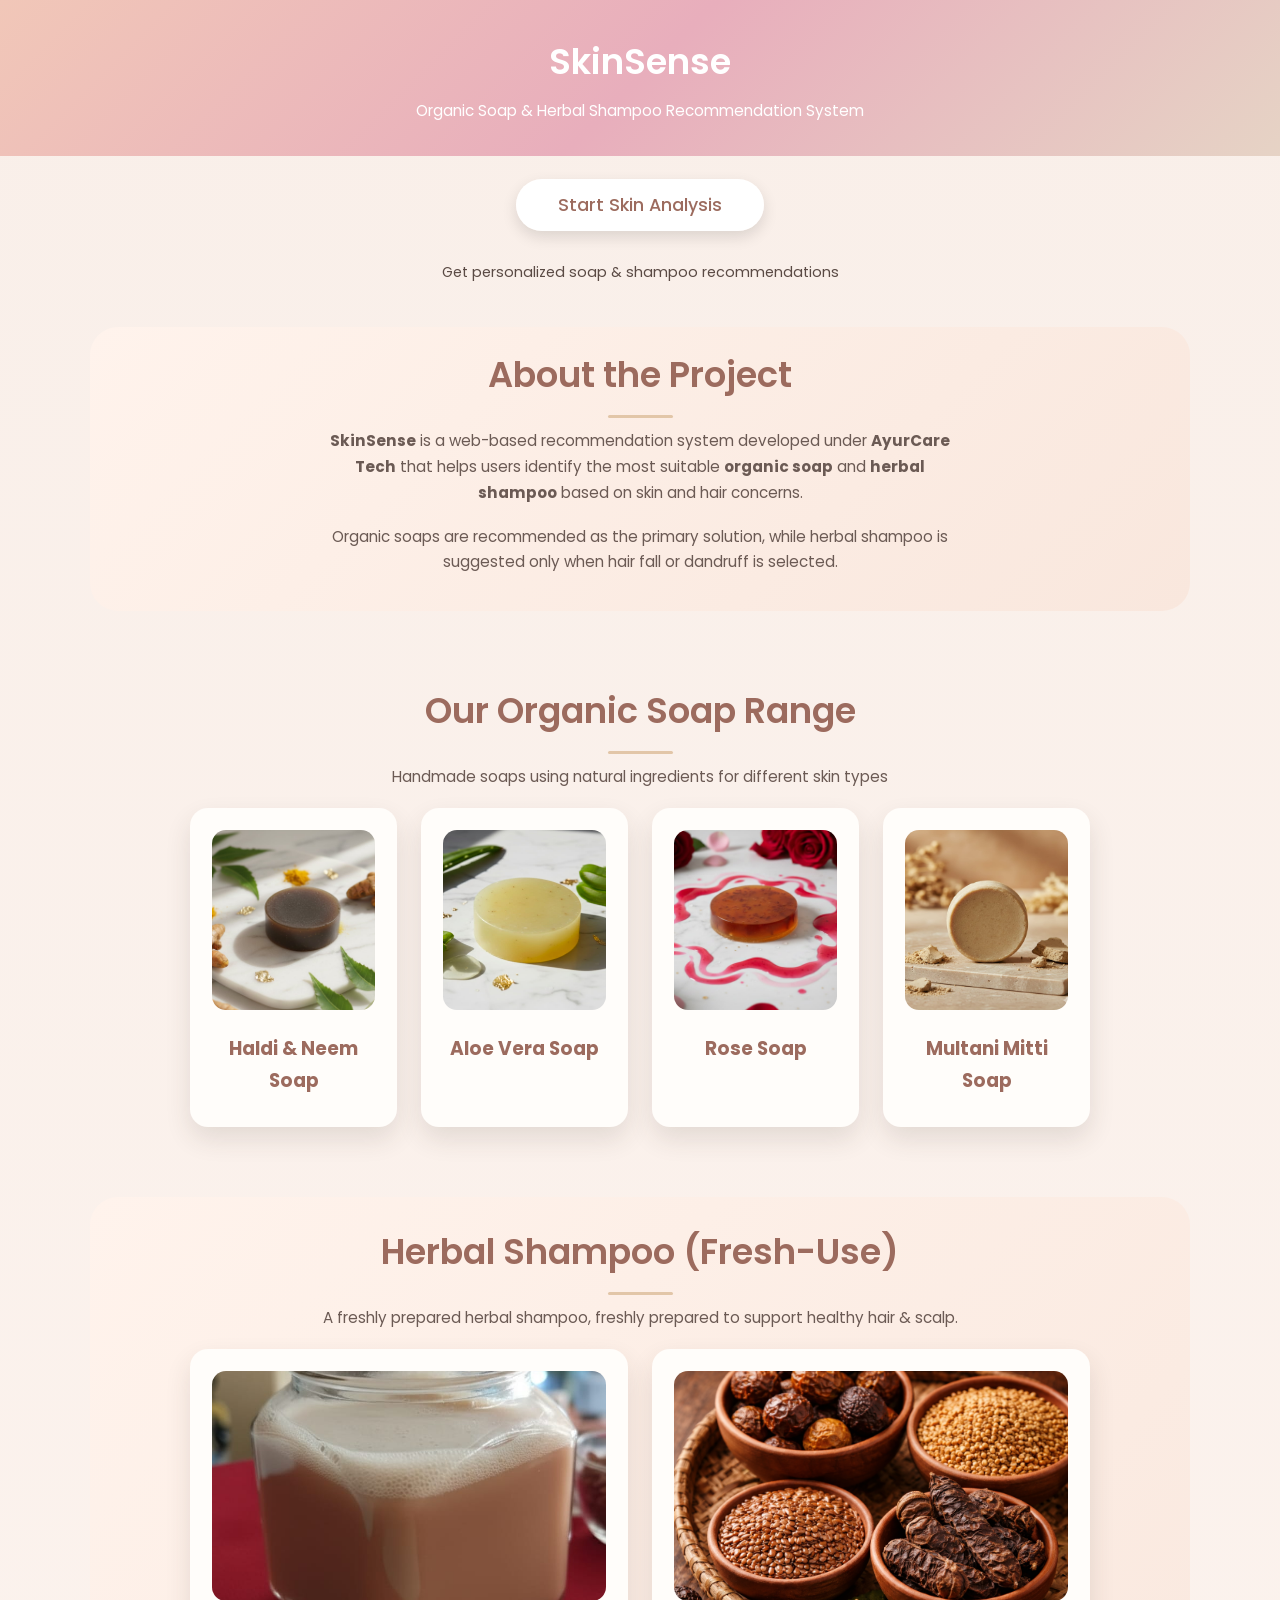
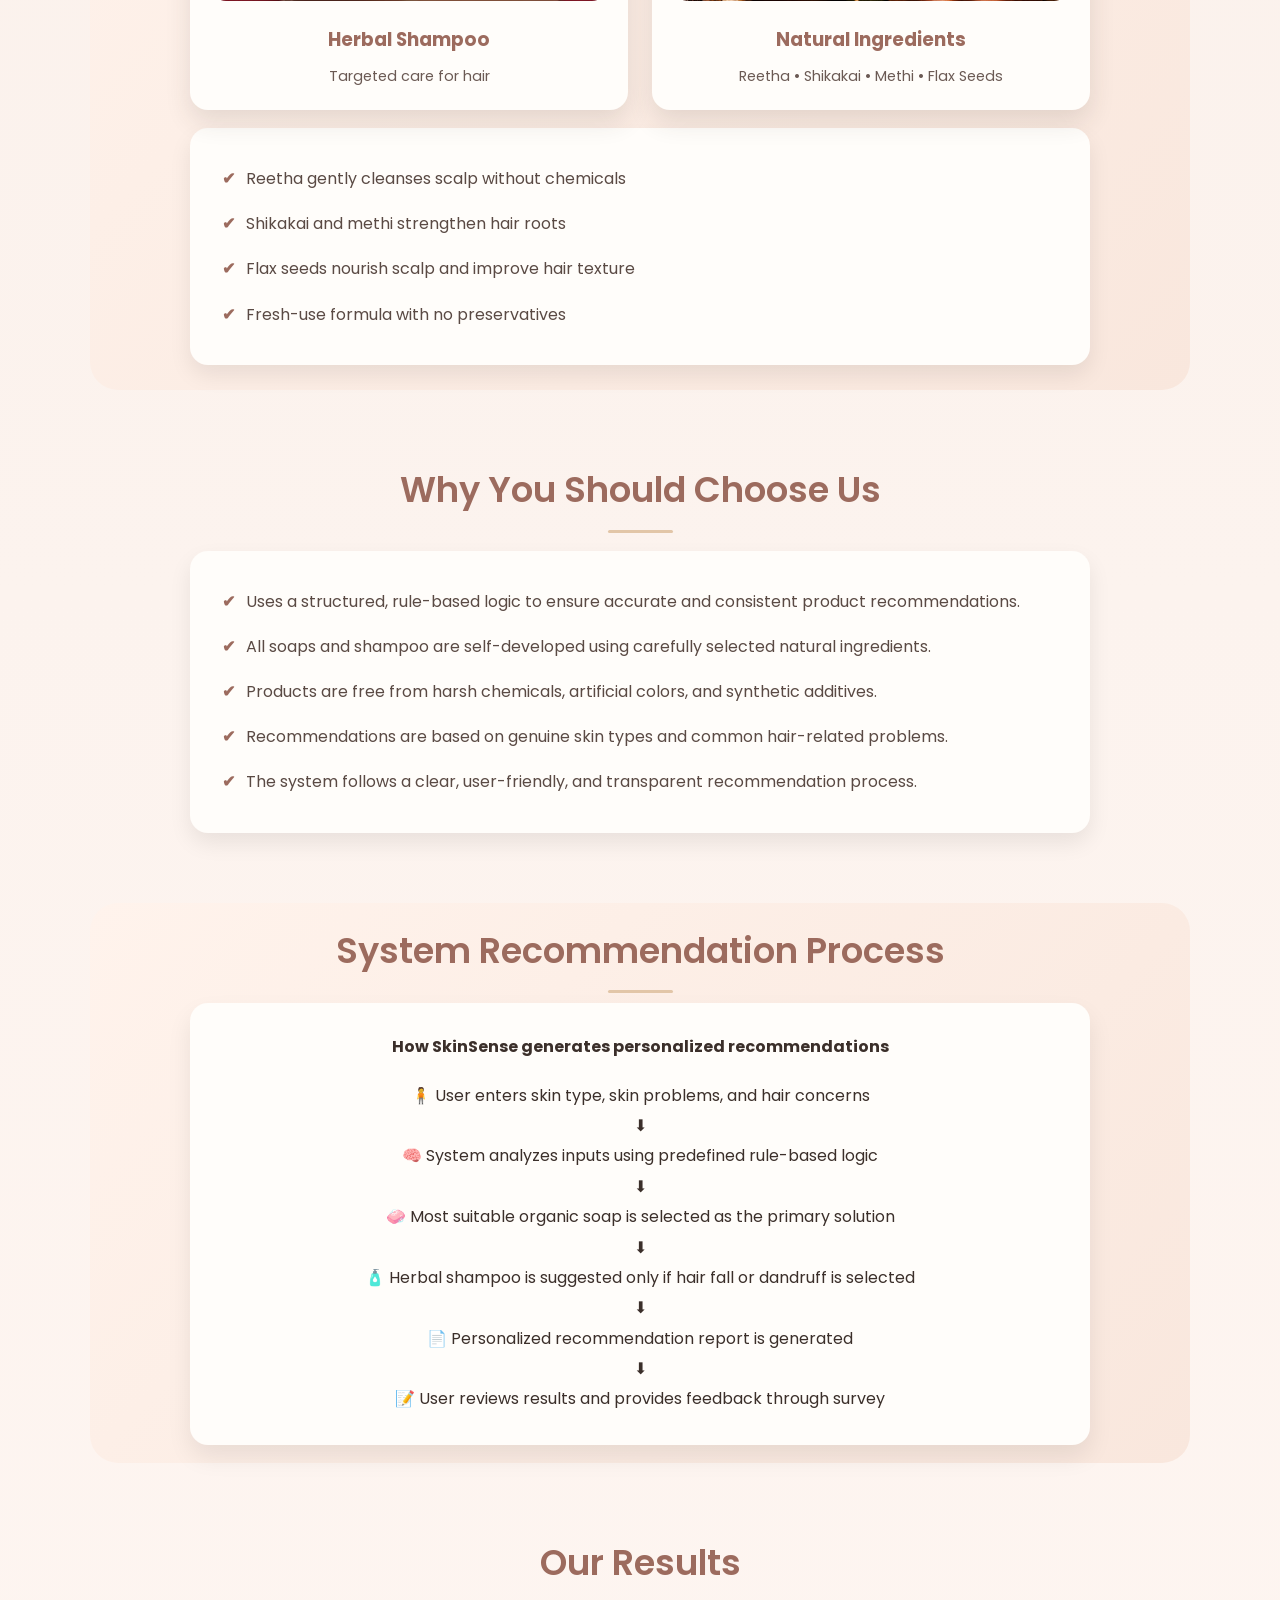
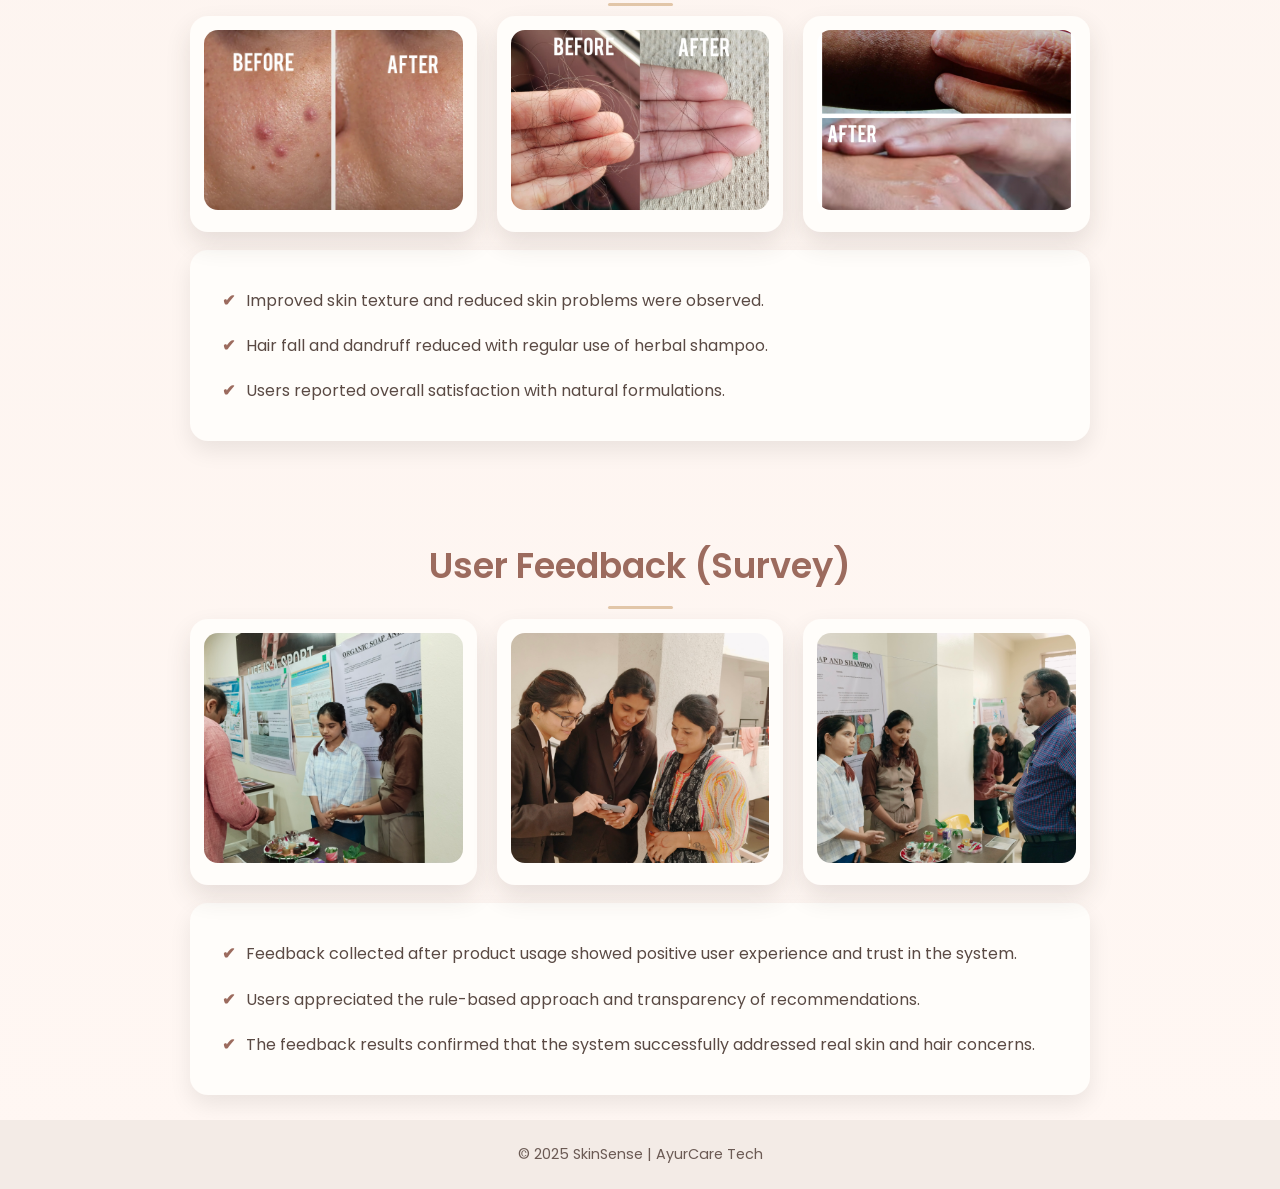
<file: index.html>
<!DOCTYPE html>
<html lang="en">
<head>
    <meta charset="UTF-8">
    <title>SkinSense | Organic Soap Recommendation</title>
    <link rel="stylesheet" href="css/style.css">
</head>
<body>

<!-- HEADER -->
<header class="header header-small">
    <h1>SkinSense</h1>
    <p>Organic Soap & Herbal Shampoo Recommendation System</p>
</header>

<!-- CTA -->
<section class="cta-section">
    <a href="recommend.html" class="btn btn-cta">Start Skin Analysis</a><br /><br />
    <p class="cta-note">Get personalized soap & shampoo recommendations</p>
</section>

<!-- ABOUT -->
<section class="intro soft-bg section-gap">
    <h2 class="section-title">About the Project</h2>
    <p class="section-subtitle">
        <strong>SkinSense</strong> is a web-based recommendation system developed under
        <strong>AyurCare Tech</strong> that helps users identify the most suitable
        <strong>organic soap</strong> and <strong>herbal shampoo</strong> based on skin and hair concerns.
    </p>
    <p class="section-subtitle">
        Organic soaps are recommended as the primary solution, while herbal shampoo is suggested
        only when hair fall or dandruff is selected.
    </p>
</section>

<!-- SOAP SECTION (ONE LINE) -->
<section class="products section-gap">
    <h2 class="section-title">Our Organic Soap Range</h2>
    <p class="section-subtitle">
        Handmade soaps using natural ingredients for different skin types
    </p>

    <div class="product-grid" style="grid-template-columns: repeat(4, 1fr);">
        <div class="product-card">
            <img src="images/soaps/haldi-neem.jpg">
            <h3>Haldi & Neem Soap</h3>
        </div>

        <div class="product-card">
            <img src="images/soaps/aloe-vera.jpg">
            <h3>Aloe Vera Soap</h3>
        </div>

        <div class="product-card">
            <img src="images/soaps/rose.jpg">
            <h3>Rose Soap</h3>
        </div>

        <div class="product-card">
            <img src="images/soaps/multani-mitti.jpg">
            <h3>Multani Mitti Soap</h3>
        </div>
    </div>
</section>

<!-- SHAMPOO SECTION (UPDATED – 2 IMAGES ONLY) -->
<section class="products soft-bg section-gap">
    <h2 class="section-title">Herbal Shampoo (Fresh-Use)</h2>
    <p class="section-subtitle">
        A freshly prepared herbal shampoo, freshly prepared to support healthy hair & scalp.
    </p>

    <!-- IMAGES ROW -->
<div class="product-grid shampoo-grid">
        
    <!-- MAIN SHAMPOO -->
    <div class="product-card square">
        <img src="images/shampoo/herbal-shampoo.jpg">
        <h3>Herbal Shampoo</h3>
        <p>Targeted care for hair</p>
    </div>

    <!-- INGREDIENTS -->
    <div class="product-card square">
        <img src="images/shampoo/ingredients.png">
        <h3>Natural Ingredients</h3>
        <p>Reetha • Shikakai • Methi • Flax Seeds</p>
    </div>

</div>


    <!-- BENEFITS -->
    <div class="points-box">
        <ul>
            <li>Reetha gently cleanses scalp without chemicals</li>
            <li>Shikakai and methi strengthen hair roots</li>
            <li>Flax seeds nourish scalp and improve hair texture</li>
            <li>Fresh-use formula with no preservatives</li>
        </ul>
    </div>
</section>


<!-- WHY CHOOSE US -->
<section class="products section-gap">
    <h2 class="section-title">Why You Should Choose Us</h2>
    <div class="points-box">
        <ul>
            <li>Uses a structured, rule-based logic to ensure accurate and consistent product recommendations.</li>
            <li>All soaps and shampoo are self-developed using carefully selected natural ingredients.</li>
            <li>Products are free from harsh chemicals, artificial colors, and synthetic additives.</li>
            <li>Recommendations are based on genuine skin types and common hair-related problems.</li>
            <li>The system follows a clear, user-friendly, and transparent recommendation process.</li>
        </ul>
    </div>
</section>

<!-- SYSTEM PROCESS -->
<section class="intro soft-bg section-gap">
    <h2 class="section-title">System Recommendation Process</h2>

    <div class="analysis-form">
        <p style="text-align:center; font-weight:500; margin-bottom:20px;">
            <strong>How SkinSense generates personalized recommendations</strong>
        </p>

        <div style="text-align:center; line-height:1.9;">
            <p>🧍 User enters skin type, skin problems, and hair concerns</p>
            <p style="text-align:center;">⬇</p>

            <p>🧠 System analyzes inputs using predefined rule-based logic</p>
            <p style="text-align:center;">⬇</p>

            <p>🧼 Most suitable organic soap is selected as the primary solution</p>
            <p style="text-align:center;">⬇</p>

            <p>🧴 Herbal shampoo is suggested only if hair fall or dandruff is selected</p>
            <p style="text-align:center;">⬇</p>

            <p>📄 Personalized recommendation report is generated</p>
            <p style="text-align:center;">⬇</p>

            <p>📝 User reviews results and provides feedback through survey</p>
        </div>
    </div>
</section>


<!-- OUR RESULTS -->
<section class="products section-gap">
    <h2 class="section-title">Our Results</h2>

    <div class="product-grid-img">
        <div class="product-card"><img src="images/results/result-1.jpg"></div>
        <div class="product-card"><img src="images/results/result-2.jpg"></div>
        <div class="product-card"><img src="images/results/result-3.jpg"></div>
    </div>

    <div class="points-box">
        <ul>
            <li>Improved skin texture and reduced skin problems were observed.</li>
            <li>Hair fall and dandruff reduced with regular use of herbal shampoo.</li>
            <li>Users reported overall satisfaction with natural formulations.</li>
        </ul>
    </div>
</section>

<!-- FEEDBACK -->
<section class="products section-gap">
    <h2 class="section-title">User Feedback (Survey)</h2>

    <div class="product-grid-img">
        <div class="product-card square"><img src="images/survey/feedback-form.jpg"></div>
        <div class="product-card square"><img src="images/survey/feedback-collection.jpg"></div>
        <div class="product-card square"><img src="images/survey/feedback-summary.jpg"></div>
    </div>

    <div class="points-box">
        <ul>
            <li>Feedback collected after product usage showed positive user experience and trust in the system.</li>
            <li>Users appreciated the rule-based approach and transparency of recommendations.</li>
            <li>The feedback results confirmed that the system successfully addressed real skin and hair concerns.</li>
        </ul>
    </div>
</section>

<!-- FOOTER -->
<footer class="footer">
    <p>© 2025 SkinSense | AyurCare Tech</p>
</footer>

</body>
</html>
</file>
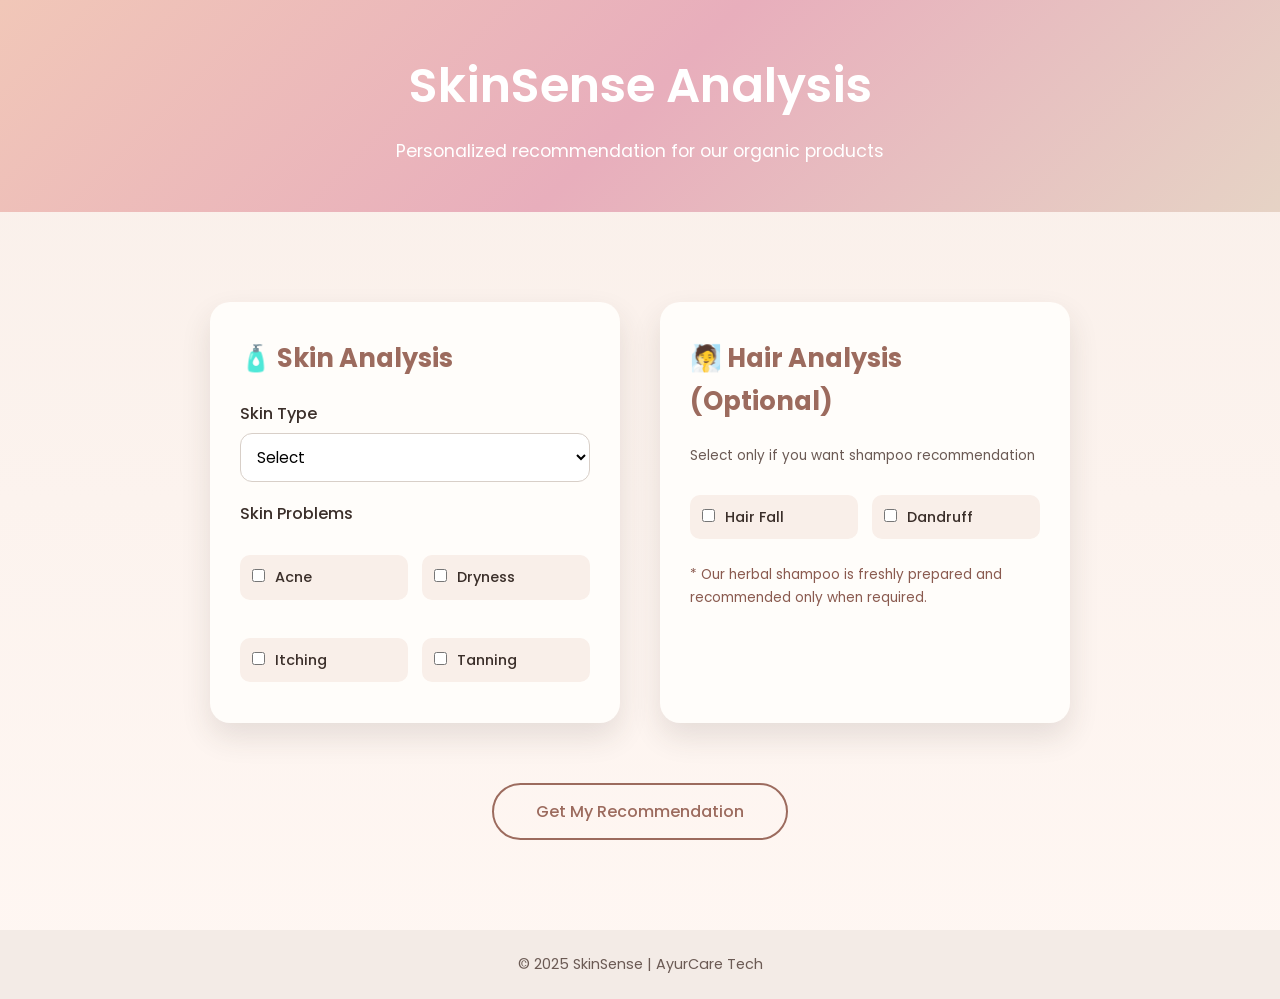
<file: recommend.html>
<!DOCTYPE html> 
<html lang="en">
<head>
    <meta charset="UTF-8">
    <title>Skin & Hair Analysis | SkinSense</title>
    <link rel="stylesheet" href="css/style.css">
</head>
<body>

<header class="header">
    <h1>SkinSense Analysis</h1>
    <p>Personalized recommendation for our organic products</p>
</header>

<section class="form-wrapper">

    <!-- SKIN CARD -->
    <div class="form-card">
        <h2>🧴 Skin Analysis</h2>

        <label>Skin Type</label>
        <select id="skinType">
            <option value="">Select</option>
            <option value="Oily">Oily</option>
            <option value="Dry">Dry</option>
            <option value="Sensitive">Sensitive</option>
            <option value="Normal">Normal</option>
        </select>

        <label>Skin Problems</label>
        <div class="options">
            <label><input type="checkbox" name="skinProblem" value="Acne"> Acne</label>
            <label><input type="checkbox" name="skinProblem" value="Dryness"> Dryness</label>
            <label><input type="checkbox" name="skinProblem" value="Itching"> Itching</label>
            <label><input type="checkbox" name="skinProblem" value="Tanning"> Tanning</label>
        </div>
    </div>

    <!-- SHAMPOO CARD -->
    <div class="form-card">
        <h2>🧖 Hair Analysis (Optional)</h2>
        <p class="hint">Select only if you want shampoo recommendation</p>

        <div class="options">
            <label><input type="checkbox" name="hairProblem" value="Hair Fall"> Hair Fall</label>
            <label><input type="checkbox" name="hairProblem" value="Dandruff"> Dandruff</label>
        </div>

        <p class="note">
            * Our herbal shampoo is freshly prepared and recommended only when required.
        </p>
    </div>

    <!-- SUBMIT -->
    <div class="submit-box">
        <button class="btn" onclick="getRecommendation()">Get My Recommendation</button>
    </div>

</section>

<footer class="footer">
    <p>© 2025 SkinSense | AyurCare Tech</p>
</footer>

<script src="js/recommend.js"></script>

</body>
</html>
</file>
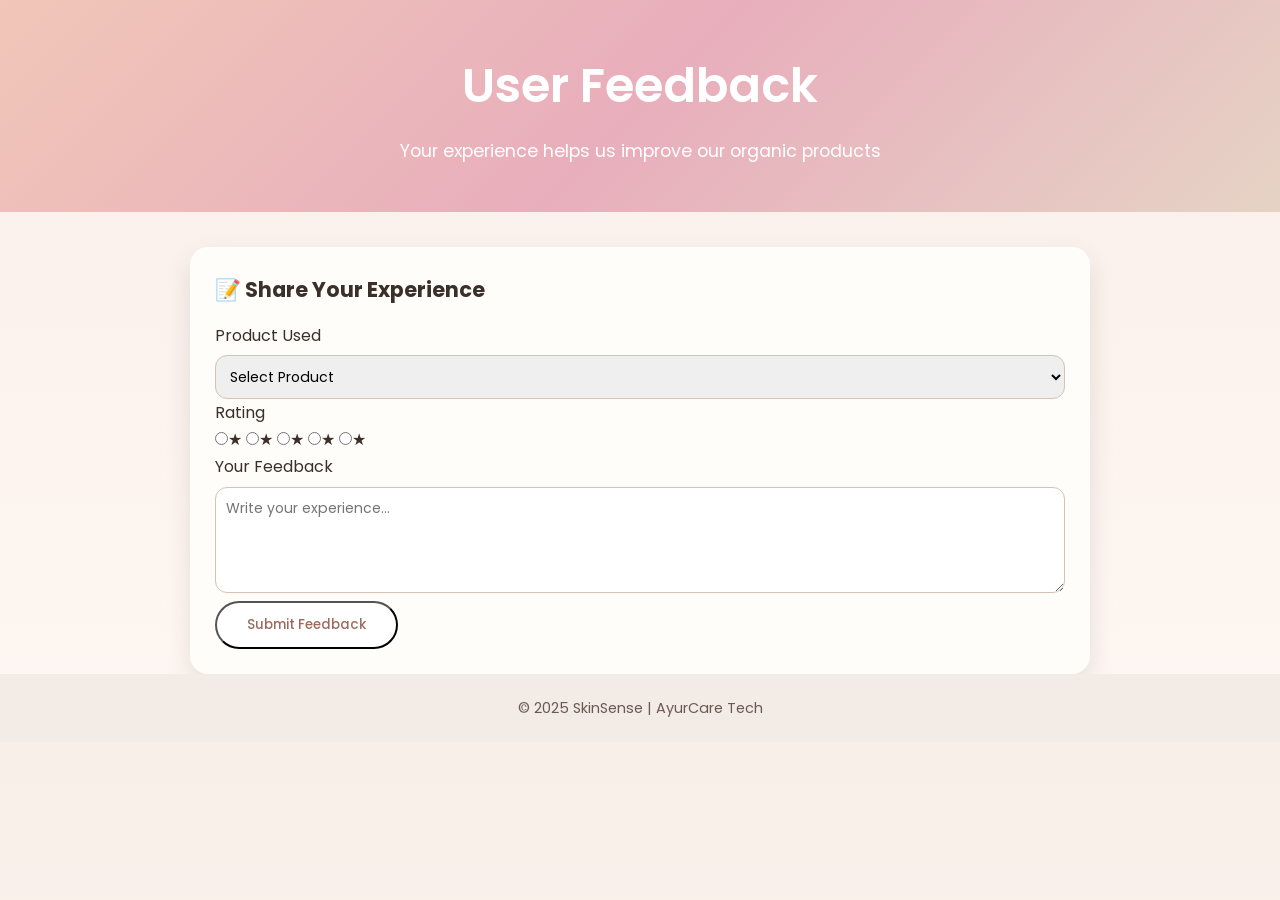
<file: review.html>
<!DOCTYPE html>
<html lang="en">
<head>
    <meta charset="UTF-8">
    <title>Product Feedback | SkinSense</title>
    <link rel="stylesheet" href="css/style.css">
</head>
<body>

<header class="header">
    <h1>User Feedback</h1>
    <p>Your experience helps us improve our organic products</p>
</header>

<section class="review-wrapper">

    <div class="review-card">
        <h2>📝 Share Your Experience</h2>

        <form>

            <!-- PRODUCT SELECTION -->
            <label>Product Used</label>
            <select required>
                <option value="">Select Product</option>
                <option>Haldi & Neem Soap</option>
                <option>Aloe Vera Soap</option>
                <option>Rose Soap</option>
                <option>Multani Mitti Soap</option>
                <option>Herbal Shampoo</option>
            </select>

            <!-- RATING -->
            <label>Rating</label>
            <div class="rating">
                <input type="radio" name="rate" id="r5"><label for="r5">★</label>
                <input type="radio" name="rate" id="r4"><label for="r4">★</label>
                <input type="radio" name="rate" id="r3"><label for="r3">★</label>
                <input type="radio" name="rate" id="r2"><label for="r2">★</label>
                <input type="radio" name="rate" id="r1"><label for="r1">★</label>
            </div>

            <!-- FEEDBACK -->
            <label>Your Feedback</label>
            <textarea rows="4" placeholder="Write your experience..." required></textarea>

            <!-- SUBMIT -->
            <button class="btn">Submit Feedback</button>

        </form>
    </div>

</section>

<footer class="footer">
    <p>© 2025 SkinSense | AyurCare Tech</p>
</footer>

</body>
</html>
</file>
<file: css/style.css>
/* GOOGLE FONT */
@import url('https://fonts.googleapis.com/css2?family=Poppins:wght@300;400;500;600&display=swap');

* {
    margin: 0;
    padding: 0;
    box-sizing: border-box;
    font-family: 'Poppins', sans-serif;
}

/* SKIN-TONE COLOR VARIABLES (NO GREEN) */
:root {
    --primary: #9c6b5e;      /* soft nude brown */
    --secondary: #e2c6a8;    /* warm beige */
    --rose: #e6a5b4;         /* blush rose */
    --dark: #3b2f2a;         /* soft charcoal brown */
    --light: #fdf8f4;        /* skin-paper background */
}

/* BODY */
body {
    background: linear-gradient(180deg, #fdf8f4, #ffffff);
    color: var(--dark);
    line-height: 1.7;
}

/* HEADER – SKINCARE / COSMETIC FEEL */
.header {
    background: linear-gradient(
        135deg,
        #f1c7b8,   /* nude peach */
        #e8aebc,   /* blush rose */
        #e6d3c5    /* light beige */
    );
    color: #ffffff;
    padding: 70px 20px;
    text-align: center;
}

.header h1 {
    font-size: 3rem;
    font-weight: 600;
}

.header p {
    font-size: 1.1rem;
    margin-top: 10px;
}

/* INTRO / TEXT SECTIONS */
.intro {
    padding: 18px 20px;
    max-width: 900px;
    margin: auto;
    text-align: center;
}

/* SECTION HEADINGS */
.section-title {
    text-align: center;
    font-size: 2.2rem;
    font-weight: 600;
    color: var(--primary);
    margin-bottom: 10px;
    position: relative;
}

.section-title::after {
    content: "";
    width: 65px;
    height: 3px;
    background: var(--secondary);
    display: block;
    margin: 10px auto 0;
    border-radius: 2px;
}

.section-subtitle {
    text-align: center;
    font-size: 0.95rem;
    color: #6b5a54;
    max-width: 650px;
    margin: 0 auto 18px;
}

/* PRODUCTS SECTION */
.products {
    padding: 25px 20px;
}

/* GRID */
.product-grid {
    display: grid;
    grid-template-columns: repeat(auto-fit, minmax(220px, 1fr));
    gap: 28px;
    max-width: 1100px;
    margin: auto;
}

/* PRODUCT CARD */
.product-card {
    background: #ffffff;
    border-radius: 18px;
    box-shadow: 0 12px 26px rgba(59,47,42,0.12);
    padding: 22px;
    text-align: center;
    transition: transform 0.35s ease;
}

.product-card:hover {
    transform: translateY(-6px);
}

.product-card img {
    width: 100%;
    height: 180px;
    object-fit: cover;
    border-radius: 14px;
}

.product-card h3 {
    margin: 15px 0 8px;
    color: var(--primary);
}

.product-card p {
    font-size: 0.9rem;
    color: #6b5a54;
}

/* BUTTON */
.btn {
    background: #ffffff;
    color: var(--primary);
    padding: 12px 30px;
    border-radius: 30px;
    text-decoration: none;
    font-weight: 500;
    transition: all 0.3s ease;
}

.btn:hover {
    background: #f5e8e2;
}

/* FOOTER */
.footer {
    text-align: center;
    padding: 22px;
    background: #f3ebe6;
    font-size: 0.9rem;
    color: #6b5a54;
}

/* RESPONSIVE */
@media (max-width: 600px) {
    .header h1 {
        font-size: 2.2rem;
    }
}

/* PROCESS / TEXT BOX */
.analysis-form {
    max-width: 520px;
    margin: auto;
    background: #ffffff;
    padding: 30px;
    border-radius: 18px;
    box-shadow: 0 12px 25px rgba(0,0,0,0.08);
}

/* SQUARE IMAGE CARDS */
.product-card.square img {
    height: 230px;
    aspect-ratio: 1 / 1;
    object-fit: cover;
}

/* SOFT BACKGROUND SECTIONS */
.soft-bg {
    background: linear-gradient(135deg, #fff3ec, #f9e7dd);
    border-radius: 28px;
}

/* POINTS BOX */
.points-box {
    max-width: 720px;
    margin: 18px auto 0;
    background: #ffffff;
    padding: 28px 32px;
    border-radius: 18px;
    box-shadow: 0 10px 22px rgba(0,0,0,0.08);
}

.points-box ul {
    list-style: none;
}

.points-box li {
    padding: 9px 0;
    position: relative;
    padding-left: 24px;
    color: #5a4a44;
}

.points-box li::before {
    content: "✔";
    position: absolute;
    left: 0;
    color: var(--primary);
    font-weight: 600;
}

/* GLOBAL SECTION GAP */
.section-gap {
    margin-top: 20px;
}

/* REDUCED HEADER HEIGHT */
.header {
    padding: 45px 20px;
}

/* HEADER CTA SEPARATION */
.header-cta {
    margin-top: 25px;
}

/* WARMER BACKGROUND (LESS WHITE) */
body {
    background: linear-gradient(180deg, #f9efe9, #fff7f3);
}

/* SLIGHTLY DARKER CARD BACKGROUND */
.product-card,
.analysis-form,
.points-box {
    background: #fffdfa;
}

/* COMPACT HEADER */
.header-small {
    padding: 28px 20px;
}

.header-small h1 {
    font-size: 2.4rem;
}

.header-small p {
    font-size: 1rem;
    margin-top: 6px;
}

/* SEPARATE CTA SECTION */
.cta-section {
    text-align: center;
    padding: 18px 20px;
    background: linear-gradient(135deg, #f7ded4, #f3c9d3);
}

.btn-cta {
    font-size: 1.05rem;
    padding: 14px 40px;
}

.cta-note {
    margin-top: 12px;
    font-size: 0.9rem;
    color: #6b5a54;
}

/* SMALLER HEADER */
.header-small {
    padding: 28px 20px;
}

.header-small h1 {
    font-size: 2.4rem;
}

.header-small p {
    font-size: 1rem;
    margin-top: 6px;
}

/* CTA SECTION – SEPARATE & PROMINENT */
.cta-section {
    text-align: center;
    padding: 35px 20px;
    background: transparent;
}


.btn-cta {
    font-size: 1.1rem;
    padding: 14px 42px;
    box-shadow: 0 6px 15px rgba(0,0,0,0.12);
}

.cta-note {
    margin-top: 12px;
    font-size: 0.9rem;
    color: #5a4a44;
}

/* EXTRA SPACE BETWEEN SECTIONS */
.section-gap {
    margin-top: 2px;
}

/* FORM WRAPPER – CENTERED */
.form-wrapper {
    max-width: 900px;
    margin: 90px auto;
    padding: 0 20px;
    display: grid;
    grid-template-columns: repeat(auto-fit, minmax(360px, 1fr));
    gap: 40px;
    justify-content: center;
}

/* FORM CARD */
.form-card {
    background: #fffdfa;
    border-radius: 20px;
    padding: 35px 30px;
    box-shadow: 0 14px 30px rgba(59,47,42,0.12);
}

.form-card h2 {
    font-size: 1.6rem;
    color: var(--primary);
    margin-bottom: 20px;
}

/* LABELS */
.form-card label {
    display: block;
    margin-top: 18px;
    margin-bottom: 6px;
    font-weight: 500;
    color: var(--dark);
}

/* SELECT */
.form-card select {
    width: 100%;
    padding: 12px;
    border-radius: 12px;
    border: 1px solid #d8cfc8;
    background: #ffffff;
    font-size: 0.95rem;
}

/* OPTIONS (CHECKBOX GRID) */
.options {
    display: grid;
    grid-template-columns: repeat(2, 1fr);
    gap: 14px;
    margin-top: 10px;
}

.options label {
    background: #f9efe9;
    padding: 10px 12px;
    border-radius: 10px;
    cursor: pointer;
    font-size: 0.9rem;
}

.options input {
    margin-right: 6px;
}

/* HINT & NOTE */
.hint {
    font-size: 0.85rem;
    color: #6b5a54;
    margin-bottom: 10px;
}

.note {
    font-size: 0.85rem;
    color: #8a5a4f;
    margin-top: 18px;
}

/* SUBMIT BOX */
.submit-box {
    grid-column: 1 / -1;
    text-align: center;
    margin-top: 20px;
}

/* BUTTON (MATCHES YOUR STYLE) */
.submit-box .btn {
    background: transparent;
    color: var(--primary);
    padding: 14px 42px;
    border-radius: 30px;
    border: 2px solid var(--primary);
    font-size: 1rem;
    cursor: pointer;
    transition: all 0.3s ease;
}

.submit-box .btn:hover {
    background: var(--primary);
    color: #ffffff;
}

/* RESPONSIVE */
@media (max-width: 600px) {
    .form-card {
        padding: 28px 22px;
    }

    .form-card h2 {
        font-size: 1.4rem;
    }
}

/* RESULT CARDS */
.result-card {
    background: #fffdfa;
    border-radius: 18px;
    padding: 26px;
    box-shadow: 0 12px 26px rgba(59,47,42,0.12);
}

.result-card.highlight {
    border-left: 5px solid var(--primary);
}

.result-card h2 {
    font-size: 1.4rem;
    color: var(--primary);
    margin-bottom: 10px;
}

.reason {
    margin-top: 10px;
    padding: 10px 14px;
    font-size: 0.88rem;
    background: #f7eee9;
    border-radius: 12px;
    color: #6b5a54;
}

/* FEEDBACK */
.review-card {
    background: #fffdfa;
    padding: 30px;
    border-radius: 18px;
    box-shadow: 0 12px 26px rgba(59,47,42,0.12);
}

.review-card select,
.review-card textarea {
    width: 100%;
    padding: 12px;
    border-radius: 12px;
    border: 1px solid #d6c1b7;
    margin-top: 6px;
}

/* DOWNLOAD BUTTON */
.actions {
    margin: 40px 0 50px;
    text-align: center;
}

.actions .btn {
    padding: 14px 40px;
}

/* ===========================
   COMPACT RESULT PAGE
=========================== */

/* Reduce overall section gaps */
.section-gap {
    margin-top: 45px;   /* was 80px */
}

/* Result wrapper tighter */
.result-wrapper {
    margin-top: 25px;
    gap: 22px;
}

/* Result cards – compact */
.result-card {
    padding: 22px;
    border-radius: 18px;
}

/* Headings slightly smaller */
.result-card h2 {
    font-size: 1.25rem;
    margin-bottom: 8px;
}

/* Text tighter */
.result-card p {
    font-size: 0.9rem;
    line-height: 1.5;
}

/* Reason box compact */
.reason {
    margin-top: 8px;
    padding: 8px 12px;
    font-size: 0.85rem;
}

/* ===========================
   FEEDBACK – COMPACT
=========================== */

.review-wrapper {
    margin-top: 35px;
}

.review-card {
    padding: 25px;
    border-radius: 18px;
}

.review-card h2 {
    font-size: 1.3rem;
    margin-bottom: 15px;
}

/* Inputs tighter */
.review-card select,
.review-card textarea {
    padding: 10px;
    font-size: 0.88rem;
}

/* ===========================
   ACTION BUTTON – LESS HEIGHT
=========================== */

.actions {
    margin: 35px 0 45px;
}

.actions .btn {
    padding: 12px 34px;
    font-size: 0.95rem;
}

/* ===========================
   HEADER – RESULT PAGE ONLY
=========================== */

.header-small {
    padding: 32px 20px;
}

.header-small h1 {
    font-size: 2.2rem;
}

.header-small p {
    font-size: 0.95rem;
}

/* ===== FORCE CONTENT WIDTH (FINAL OVERRIDE) ===== */

.result-wrapper,
.review-wrapper,
.form-wrapper,
.product-grid,
.points-box,
.analysis-form {
    max-width: 900px !important;
    margin-left: auto !important;
    margin-right: auto !important;
}

/* Make result cards less stretched */
.result-wrapper {
    grid-template-columns: repeat(auto-fit, minmax(280px, 1fr)) !important;
}

/* Prevent full-width stretching on large screens */
.products,
.intro {
    max-width: 1100px;
    margin-left: auto;
    margin-right: auto;
}

/* FIX: Proper spacing between result sections */
.result-wrapper {
    display: grid;          /* ensure grid is active */
    gap: 20px !important;   /* force 20px gap between cards */
}

@media (max-width: 600px) {
    .result-wrapper {
        gap: 16px !important;
    }
}

/* SOAP & SHAMPOO – RESPONSIVE GRID */
.product-grid {
    display: grid;
    grid-template-columns: repeat(auto-fit, minmax(220px, 1fr));
    gap: 24px;
}

/* SHAMPOO INGREDIENT CARDS – UNIFORM LOOK */
.product-card.square img {
    aspect-ratio: 1 / 1;
    object-fit: cover;
}

/* ===============================
   FIX SOAP & SHAMPOO RESPONSIVE GRID
   (Override inline styles safely)
================================ */

/* Default – mobile */
.products .product-grid {
    grid-template-columns: repeat(1, 1fr) !important;
}

/* Tablet */
@media (min-width: 600px) {
    .products .product-grid {
        grid-template-columns: repeat(2, 1fr) !important;
    }
}

/* Laptop & desktop */
@media (min-width: 1024px) {
    .products .product-grid {
        grid-template-columns: repeat(4, 1fr) !important;
    }
}

/* ===============================
   SHAMPOO SECTION – ALWAYS 2 ITEMS
================================ */

.products.soft-bg .product-grid {
    grid-template-columns: repeat(2, 1fr) !important;
    max-width: 800px;
    margin-left: auto;
    margin-right: auto;
}

/* RESULT & FEEDBACK IMAGE GRID */
.product-grid-img {
    display: grid;
    grid-template-columns: repeat(auto-fit, minmax(220px, 1fr));
    gap: 20px;
    max-width: 900px;
    margin: 0 auto;
}

/* FORCE SQUARE IMAGE CARDS */
.product-grid-img .product-card {
    padding: 14px;
}

/* SQUARE IMAGE STYLE */
.product-grid-img img {
    width: 100%;
    aspect-ratio: 1 / 1;
    object-fit: cover;
    border-radius: 14px;
}

/* ===============================
   SHAMPOO GRID – RESPONSIVE FIX
=============================== */

.shampoo-grid {
    display: grid;
    grid-template-columns: repeat(2, 1fr);
    gap: 24px;
    max-width: 800px;
    margin: 0 auto;
}

/* STACK ON SMALL SCREENS */
@media (max-width: 640px) {
    .shampoo-grid {
        grid-template-columns: 1fr !important;
    }
}

.cta-section + .intro {
    margin-top: 8px;     /* tight and clean */
}
</file>
